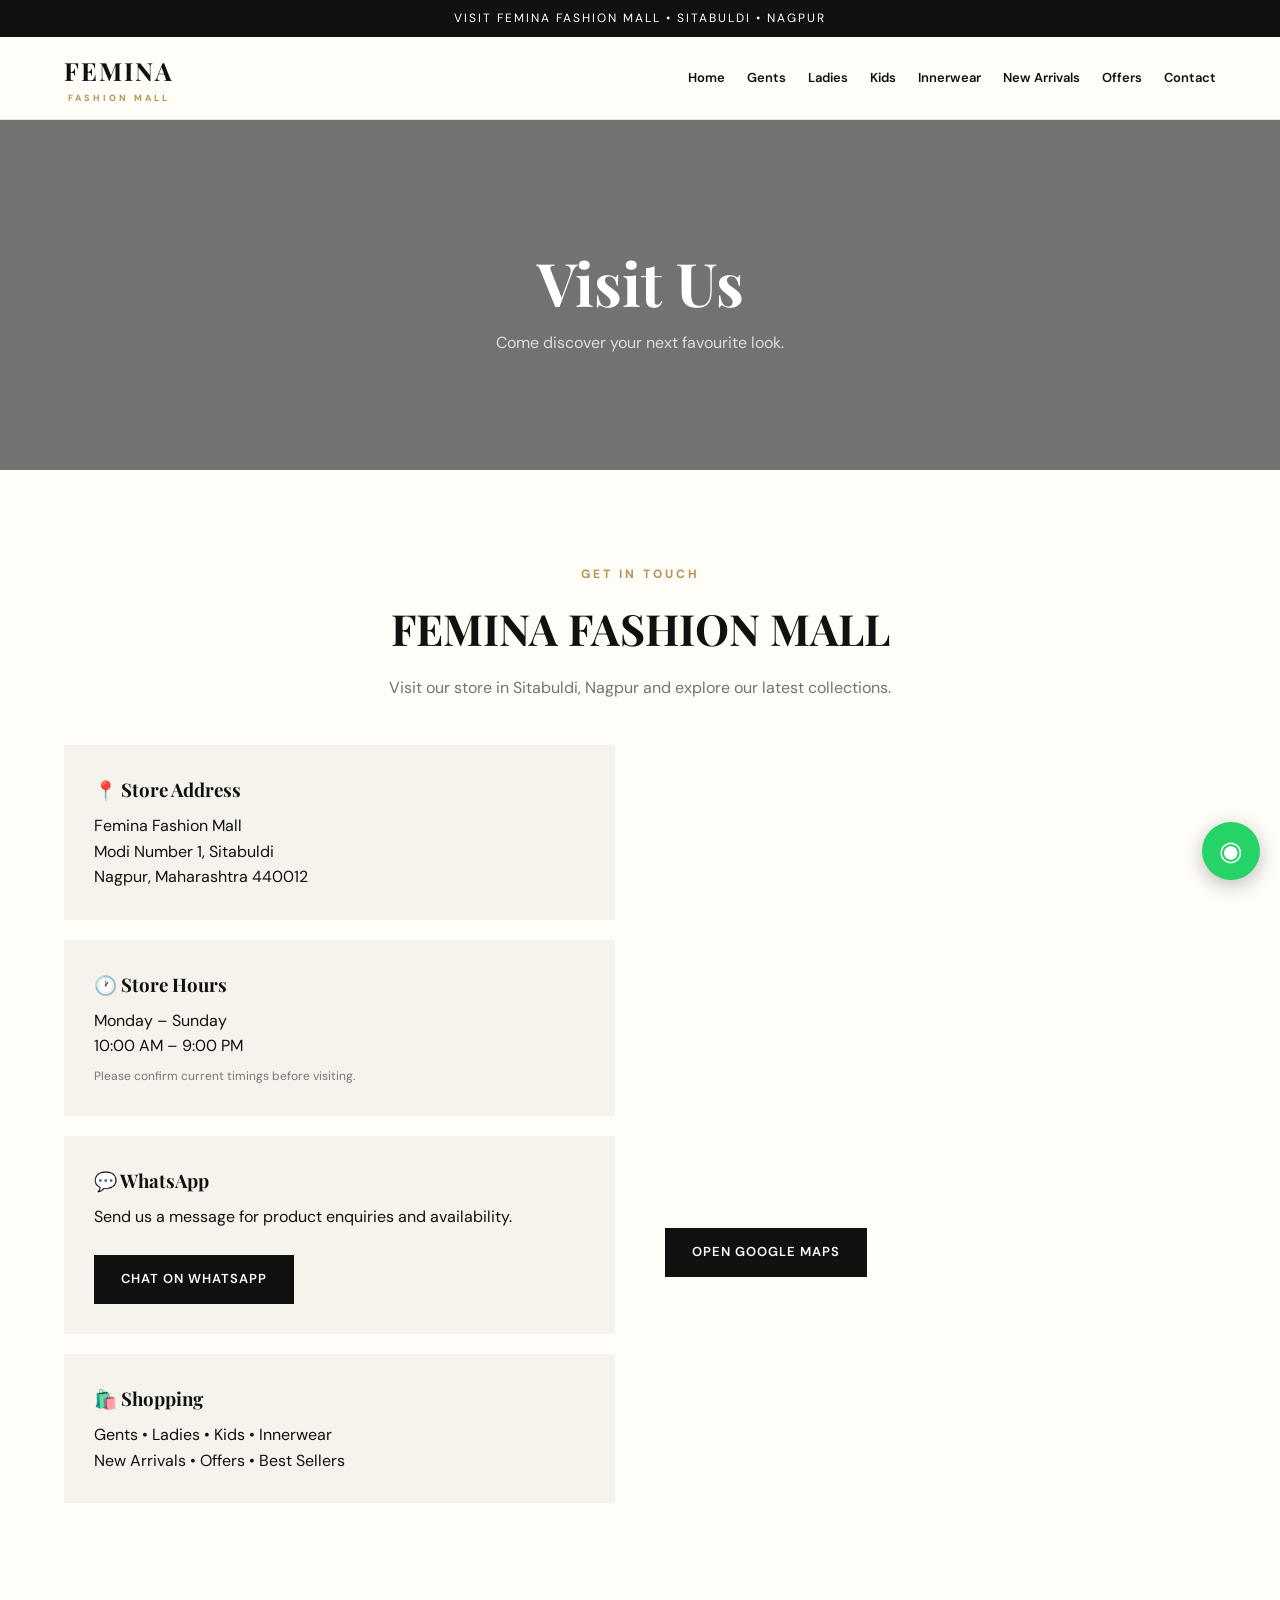
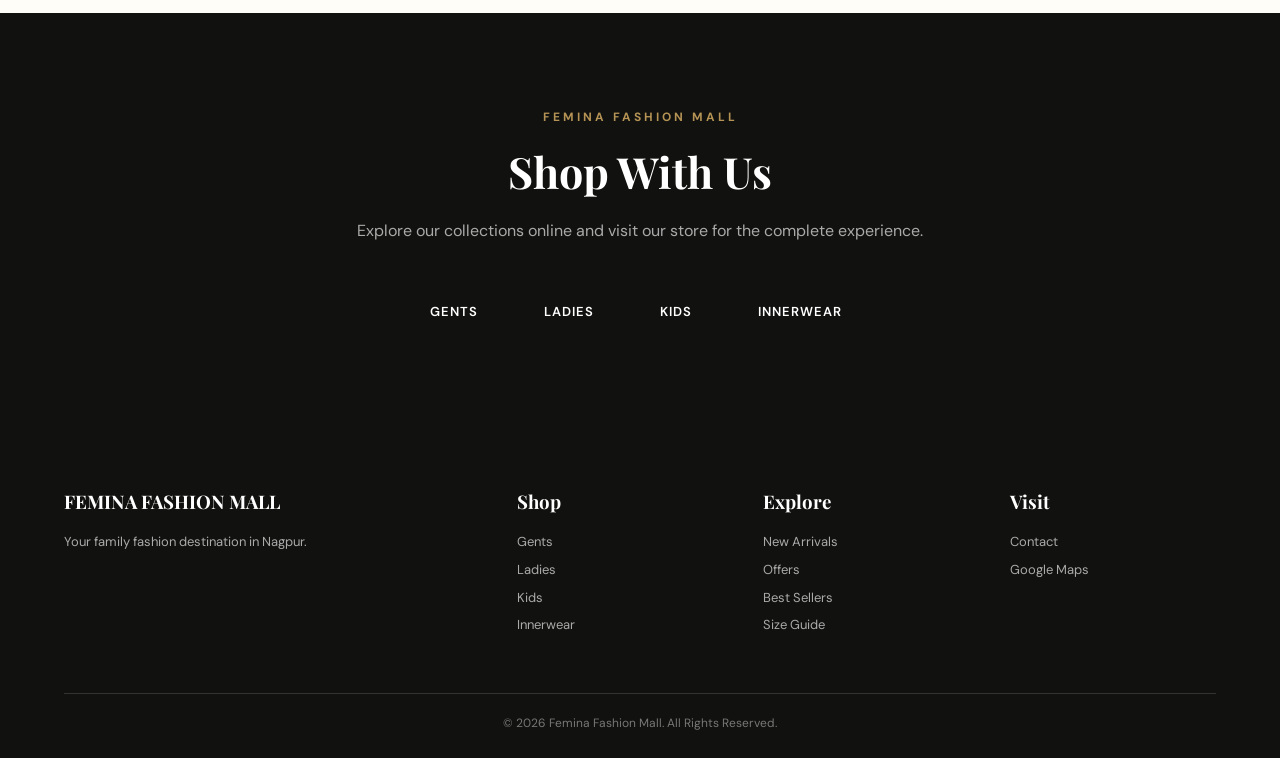
<file: contact.html>
<!DOCTYPE html>
<html lang="en">
<head>
<meta charset="UTF-8">
<meta name="viewport" content="width=device-width, initial-scale=1.0">

<title>Contact | Femina Fashion Mall</title>

<link rel="stylesheet" href="style.css">

</head>

<body>


<div class="topbar">

VISIT FEMINA FASHION MALL • SITABULDI • NAGPUR

</div>


<nav class="navbar">

<div class="container nav-inner">


<a href="index.html" class="logo">

FEMINA

<span>FASHION MALL</span>

</a>


<div class="menu-btn" onclick="toggleMenu()">☰</div>


<ul class="nav-links" id="menu">

<li><a href="index.html">Home</a></li>

<li><a href="gents.html">Gents</a></li>

<li><a href="ladies.html">Ladies</a></li>

<li><a href="kids.html">Kids</a></li>

<li><a href="innerwear.html">Innerwear</a></li>

<li><a href="new-arrivals.html">New Arrivals</a></li>

<li><a href="offers.html">Offers</a></li>

<li><a href="contact.html">Contact</a></li>

</ul>


</div>

</nav>



<section class="page-hero">

<div>

<h1>Visit Us</h1>

<p>Come discover your next favourite look.</p>

</div>

</section>



<section class="section">

<div class="container">


<div class="section-head">

<span>GET IN TOUCH</span>

<h2>FEMINA FASHION MALL</h2>

<p>
Visit our store in Sitabuldi, Nagpur and explore our latest collections.
</p>

</div>



<div class="contact-grid">


<div>


<div class="contact-box">

<h3>📍 Store Address</h3>

<p>

Femina Fashion Mall<br>

Modi Number 1, Sitabuldi<br>

Nagpur, Maharashtra 440012

</p>

</div>



<div class="contact-box">

<h3>🕐 Store Hours</h3>

<p>

Monday – Sunday<br>

10:00 AM – 9:00 PM

</p>

<p style="margin-top:8px;color:#777;font-size:12px;">

Please confirm current timings before visiting.

</p>

</div>



<div class="contact-box">

<h3>💬 WhatsApp</h3>

<p>
Send us a message for product enquiries and availability.
</p>

<br>

<a
href="https://wa.me/917709901940"
target="_blank"
class="btn">

CHAT ON WHATSAPP

</a>

</div>



<div class="contact-box">

<h3>🛍️ Shopping</h3>

<p>

Gents • Ladies • Kids • Innerwear<br>

New Arrivals • Offers • Best Sellers

</p>

</div>


</div>



<div>

<iframe

class="map"

src="https://www.google.com/maps?q=Femina%20Fashion%20Mall%2C%20Modi%20Number%201%2C%20Sitabuldi%2C%20Nagpur%2C%20Maharashtra%20440012&output=embed"

loading="lazy">

</iframe>


<br><br>


<a

href="https://maps.app.goo.gl/L796TaVA6xnKbqNc8"

target="_blank"

class="btn">

OPEN GOOGLE MAPS

</a>


</div>


</div>


</div>

</section>



<section class="section dark">


<div class="container">


<div class="section-head">

<span>FEMINA FASHION MALL</span>

<h2>Shop With Us</h2>

<p>

Explore our collections online and visit our store for the complete experience.

</p>

</div>


<div style="text-align:center">

<a href="gents.html" class="btn">GENTS</a>

<a href="ladies.html" class="btn">LADIES</a>

<a href="kids.html" class="btn">KIDS</a>

<a href="innerwear.html" class="btn">INNERWEAR</a>

</div>


</div>

</section>



<footer>


<div class="container">


<div class="footer-grid">


<div>

<h3>FEMINA FASHION MALL</h3>

<p>

Your family fashion destination in Nagpur.

</p>

</div>


<div>

<h3>Shop</h3>

<a href="gents.html">Gents</a>

<a href="ladies.html">Ladies</a>

<a href="kids.html">Kids</a>

<a href="innerwear.html">Innerwear</a>

</div>


<div>

<h3>Explore</h3>

<a href="new-arrivals.html">New Arrivals</a>

<a href="offers.html">Offers</a>

<a href="best-sellers.html">Best Sellers</a>

<a href="size-guide.html">Size Guide</a>

</div>


<div>

<h3>Visit</h3>

<a href="contact.html">Contact</a>

<a href="https://maps.app.goo.gl/L796TaVA6xnKbqNc8"
target="_blank">

Google Maps

</a>

</div>


</div>


<div class="copyright">

© 2026 Femina Fashion Mall. All Rights Reserved.

</div>


</div>


</footer>



<a

class="whatsapp"

href="https://wa.me/917709901940"

target="_blank">

◉

</a>



<script>

function toggleMenu(){

document.getElementById("menu").classList.toggle("active");

}

</script>


</body>
</html>
</file>
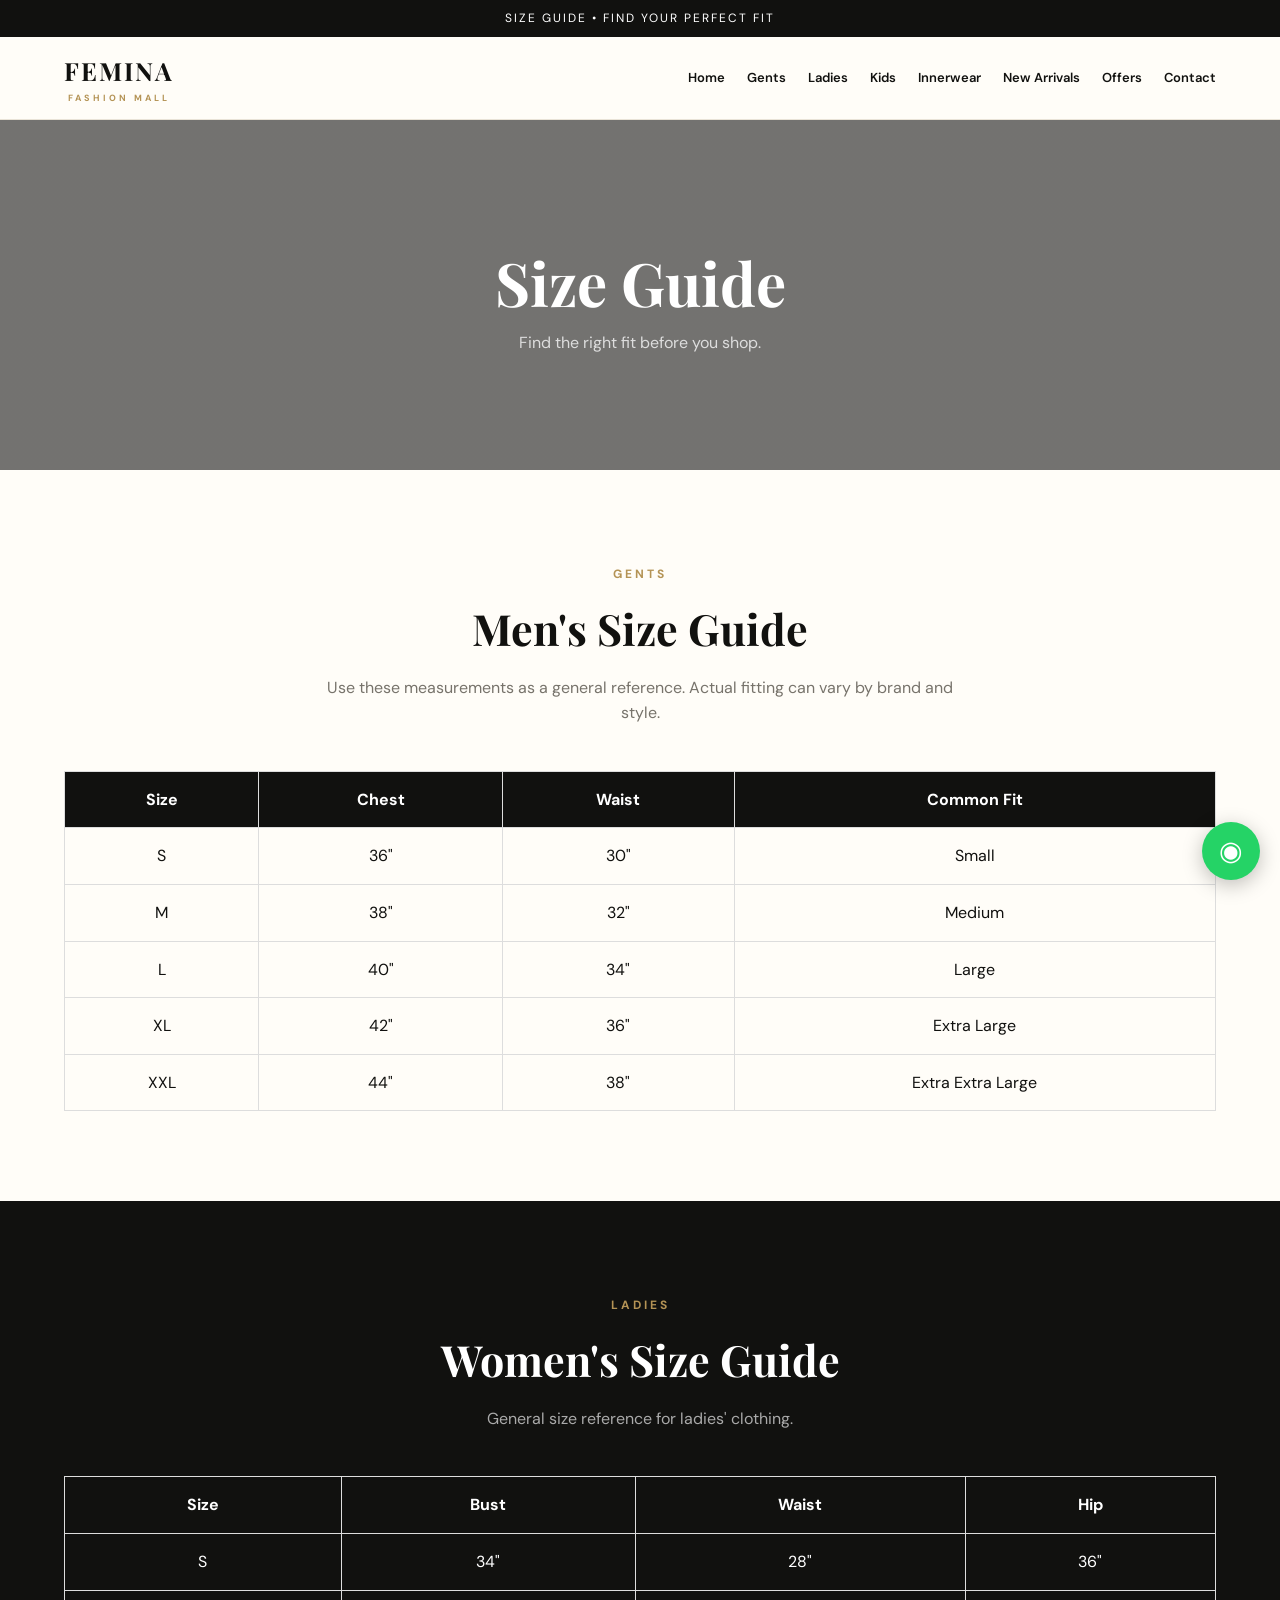
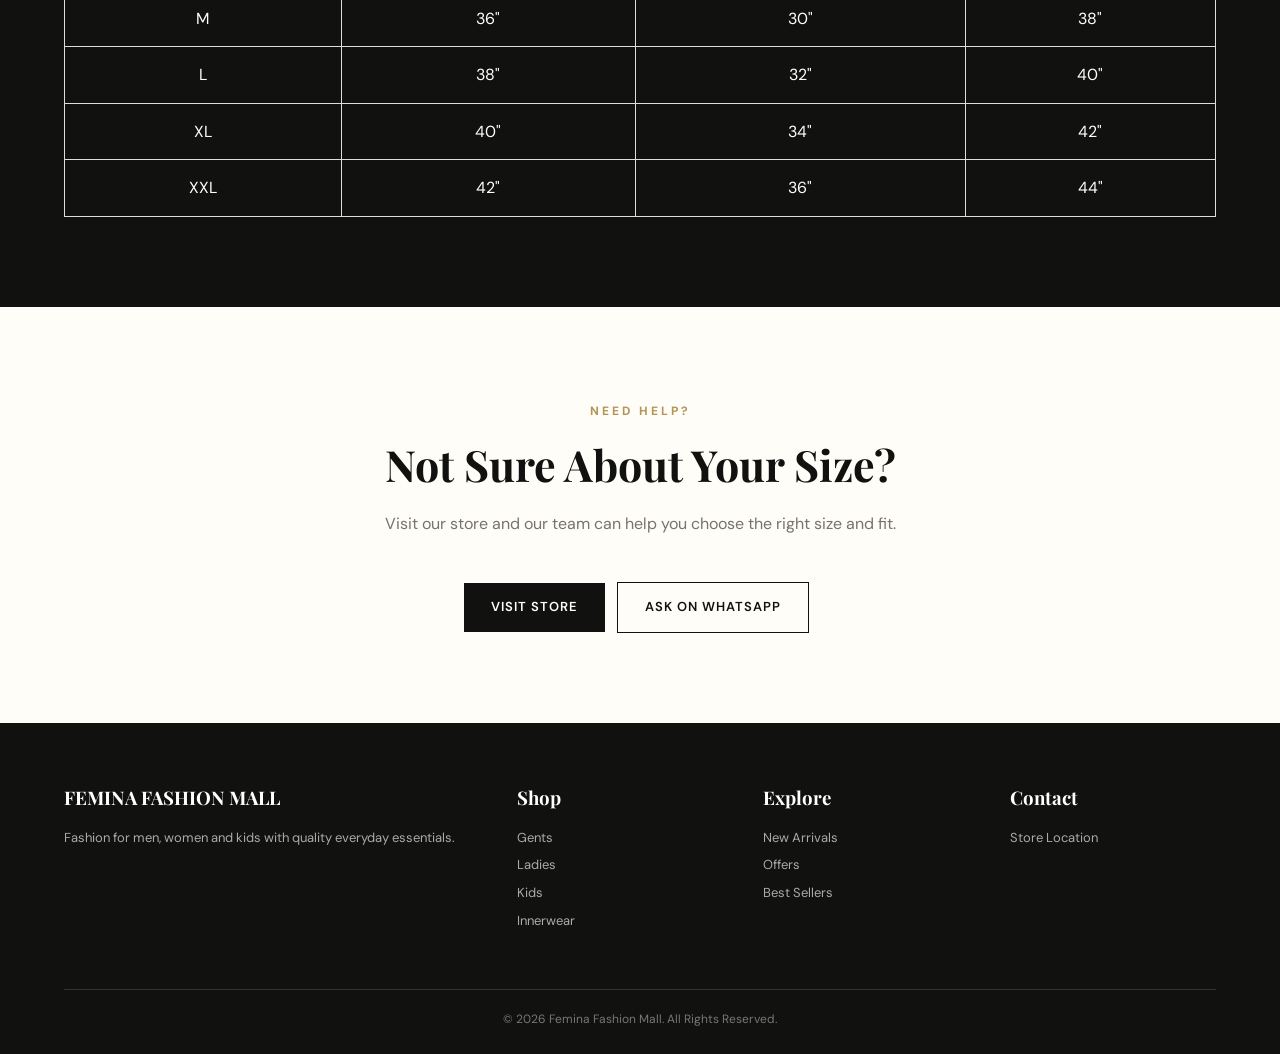
<file: sizegudie.html>
<!DOCTYPE html>
<html lang="en">
<head>
<meta charset="UTF-8">
<meta name="viewport" content="width=device-width, initial-scale=1.0">
<title>Size Guide | Femina Fashion Mall</title>
<link rel="stylesheet" href="style.css">
</head>

<body>

<div class="topbar">
SIZE GUIDE • FIND YOUR PERFECT FIT
</div>

<nav class="navbar">

<div class="container nav-inner">

<a href="index.html" class="logo">
FEMINA
<span>FASHION MALL</span>
</a>

<div class="menu-btn" onclick="toggleMenu()">☰</div>

<ul class="nav-links" id="menu">
<li><a href="index.html">Home</a></li>
<li><a href="gents.html">Gents</a></li>
<li><a href="ladies.html">Ladies</a></li>
<li><a href="kids.html">Kids</a></li>
<li><a href="innerwear.html">Innerwear</a></li>
<li><a href="new-arrivals.html">New Arrivals</a></li>
<li><a href="offers.html">Offers</a></li>
<li><a href="contact.html">Contact</a></li>
</ul>

</div>

</nav>


<section class="page-hero">

<div>

<h1>Size Guide</h1>

<p>Find the right fit before you shop.</p>

</div>

</section>


<section class="section">

<div class="container">

<div class="section-head">

<span>GENTS</span>

<h2>Men's Size Guide</h2>

<p>Use these measurements as a general reference. Actual fitting can vary by brand and style.</p>

</div>


<table class="size-table">

<tr>
<th>Size</th>
<th>Chest</th>
<th>Waist</th>
<th>Common Fit</th>
</tr>

<tr>
<td>S</td>
<td>36"</td>
<td>30"</td>
<td>Small</td>
</tr>

<tr>
<td>M</td>
<td>38"</td>
<td>32"</td>
<td>Medium</td>
</tr>

<tr>
<td>L</td>
<td>40"</td>
<td>34"</td>
<td>Large</td>
</tr>

<tr>
<td>XL</td>
<td>42"</td>
<td>36"</td>
<td>Extra Large</td>
</tr>

<tr>
<td>XXL</td>
<td>44"</td>
<td>38"</td>
<td>Extra Extra Large</td>
</tr>

</table>

</div>

</section>


<section class="section dark">

<div class="container">

<div class="section-head">

<span>LADIES</span>

<h2>Women's Size Guide</h2>

<p>General size reference for ladies' clothing.</p>

</div>


<table class="size-table">

<tr>
<th>Size</th>
<th>Bust</th>
<th>Waist</th>
<th>Hip</th>
</tr>

<tr>
<td>S</td>
<td>34"</td>
<td>28"</td>
<td>36"</td>
</tr>

<tr>
<td>M</td>
<td>36"</td>
<td>30"</td>
<td>38"</td>
</tr>

<tr>
<td>L</td>
<td>38"</td>
<td>32"</td>
<td>40"</td>
</tr>

<tr>
<td>XL</td>
<td>40"</td>
<td>34"</td>
<td>42"</td>
</tr>

<tr>
<td>XXL</td>
<td>42"</td>
<td>36"</td>
<td>44"</td>
</tr>

</table>

</div>

</section>


<section class="section">

<div class="container">

<div class="section-head">

<span>NEED HELP?</span>

<h2>Not Sure About Your Size?</h2>

<p>
Visit our store and our team can help you choose the right size and fit.
</p>

</div>

<div style="text-align:center">

<a href="contact.html" class="btn">
VISIT STORE
</a>

<a href="https://wa.me/917709901940" class="btn btn-outline">
ASK ON WHATSAPP
</a>

</div>

</div>

</section>


<footer>

<div class="container">

<div class="footer-grid">

<div>
<h3>FEMINA FASHION MALL</h3>

<p>
Fashion for men, women and kids with quality everyday essentials.
</p>

</div>

<div>

<h3>Shop</h3>

<a href="gents.html">Gents</a>
<a href="ladies.html">Ladies</a>
<a href="kids.html">Kids</a>
<a href="innerwear.html">Innerwear</a>

</div>

<div>

<h3>Explore</h3>

<a href="new-arrivals.html">New Arrivals</a>
<a href="offers.html">Offers</a>
<a href="best-sellers.html">Best Sellers</a>

</div>

<div>

<h3>Contact</h3>

<a href="contact.html">Store Location</a>

</div>

</div>


<div class="copyright">

© 2026 Femina Fashion Mall. All Rights Reserved.

</div>

</div>

</footer>


<a class="whatsapp"
href="https://wa.me/917709901940"
target="_blank">◉</a>


<script>

function toggleMenu(){

document.getElementById("menu").classList.toggle("active");

}

</script>

</body>
</html>
</file>
<file: style.css>
@import url('https://fonts.googleapis.com/css2?family=DM+Sans:wght@400;500;600;700&family=Playfair+Display:wght@500;600;700&display=swap');

:root{
  --black:#11110f;
  --dark:#1c1b18;
  --cream:#f6f3ed;
  --white:#fffdf8;
  --gold:#b49355;
  --light:#e9e3d7;
  --gray:#77736b;
}

*{
  margin:0;
  padding:0;
  box-sizing:border-box;
}

html{
  scroll-behavior:smooth;
}

body{
  font-family:'DM Sans',sans-serif;
  background:var(--white);
  color:var(--black);
  line-height:1.6;
}

a{
  text-decoration:none;
  color:inherit;
}

img{
  width:100%;
  display:block;
}

.container{
  width:90%;
  max-width:1250px;
  margin:auto;
}

/* TOP BAR */

.topbar{
  background:var(--black);
  color:white;
  text-align:center;
  padding:9px;
  font-size:12px;
  letter-spacing:2px;
}

/* NAVBAR */

.navbar{
  position:sticky;
  top:0;
  z-index:1000;
  background:rgba(255,253,248,.96);
  backdrop-filter:blur(12px);
  border-bottom:1px solid var(--light);
}

.nav-inner{
  min-height:82px;
  display:flex;
  align-items:center;
  justify-content:space-between;
  gap:25px;
}

.logo{
  font-family:'Playfair Display',serif;
  font-size:25px;
  letter-spacing:2px;
  font-weight:700;
}

.logo span{
  display:block;
  font-family:'DM Sans',sans-serif;
  font-size:9px;
  letter-spacing:3px;
  color:var(--gold);
  text-align:center;
}

.nav-links{
  display:flex;
  align-items:center;
  gap:22px;
  list-style:none;
  font-size:13px;
  font-weight:600;
}

.nav-links a{
  transition:.3s;
}

.nav-links a:hover{
  color:var(--gold);
}

.menu-btn{
  display:none;
  font-size:28px;
  cursor:pointer;
}

/* HERO */

.hero{
  min-height:650px;
  display:grid;
  grid-template-columns:1fr 1fr;
  background:var(--cream);
}

.hero-text{
  display:flex;
  justify-content:center;
  flex-direction:column;
  padding:70px;
}

.hero-small{
  color:var(--gold);
  letter-spacing:4px;
  font-size:12px;
  font-weight:700;
  margin-bottom:20px;
}

.hero h1{
  font-family:'Playfair Display',serif;
  font-size:65px;
  line-height:1.05;
  margin-bottom:25px;
}

.hero p{
  max-width:520px;
  color:var(--gray);
  font-size:16px;
  margin-bottom:30px;
}

.hero-image{
  min-height:650px;
  overflow:hidden;
}

.hero-image img{
  height:100%;
  object-fit:cover;
}

/* BUTTONS */

.btn{
  display:inline-block;
  padding:14px 27px;
  background:var(--black);
  color:white;
  font-size:13px;
  font-weight:600;
  letter-spacing:1px;
  transition:.3s;
  margin-right:8px;
}

.btn:hover{
  background:var(--gold);
}

.btn-outline{
  background:transparent;
  color:var(--black);
  border:1px solid var(--black);
}

.btn-outline:hover{
  color:white;
}

/* SECTION */

.section{
  padding:90px 0;
}

.section-head{
  text-align:center;
  margin-bottom:45px;
}

.section-head span{
  color:var(--gold);
  font-size:12px;
  font-weight:700;
  letter-spacing:3px;
}

.section-head h2{
  font-family:'Playfair Display',serif;
  font-size:43px;
  margin-top:8px;
}

.section-head p{
  max-width:650px;
  margin:12px auto;
  color:var(--gray);
}

/* CATEGORY */

.category-grid{
  display:grid;
  grid-template-columns:repeat(4,1fr);
  gap:18px;
}

.category-card{
  position:relative;
  height:390px;
  overflow:hidden;
  background:#ddd;
}

.category-card img{
  height:100%;
  object-fit:cover;
  transition:.6s;
}

.category-card:hover img{
  transform:scale(1.06);
}

.category-info{
  position:absolute;
  left:0;
  right:0;
  bottom:0;
  padding:35px 25px 25px;
  color:white;
  background:linear-gradient(transparent,rgba(0,0,0,.8));
}

.category-info h3{
  font-family:'Playfair Display',serif;
  font-size:27px;
}

.category-info a{
  font-size:12px;
  letter-spacing:1px;
}

/* PRODUCTS */

.product-grid{
  display:grid;
  grid-template-columns:repeat(4,1fr);
  gap:25px;
}

.product{
  background:white;
  border:1px solid var(--light);
}

.product-img{
  height:350px;
  overflow:hidden;
  position:relative;
  background:#eee;
}

.product-img img{
  height:100%;
  object-fit:cover;
  transition:.5s;
}

.product:hover .product-img img{
  transform:scale(1.05);
}

.badge{
  position:absolute;
  top:12px;
  left:12px;
  background:var(--black);
  color:white;
  padding:6px 10px;
  font-size:10px;
  letter-spacing:1px;
}

.product-info{
  padding:18px;
}

.product-info h3{
  font-family:'Playfair Display',serif;
  font-size:20px;
}

.product-info p{
  color:var(--gray);
  font-size:13px;
  margin:5px 0 10px;
}

.price{
  font-weight:700;
  margin-bottom:12px;
}

/* DARK SECTION */

.dark{
  background:var(--black);
  color:white;
}

.dark .section-head p{
  color:#aaa;
}

/* FEATURES */

.features{
  display:grid;
  grid-template-columns:repeat(4,1fr);
  gap:25px;
}

.feature{
  padding:30px;
  border:1px solid #ddd;
  text-align:center;
}

.feature-icon{
  font-size:30px;
  margin-bottom:15px;
}

.feature h3{
  font-family:'Playfair Display',serif;
  margin-bottom:8px;
}

.feature p{
  color:var(--gray);
  font-size:13px;
}

/* PAGE HERO */

.page-hero{
  min-height:350px;
  background:
  linear-gradient(rgba(0,0,0,.55),rgba(0,0,0,.55)),
  url('https://images.unsplash.com/photo-1441986300917-64674bd600d8?auto=format&fit=crop&w=1800&q=85');
  background-size:cover;
  background-position:center;
  display:flex;
  align-items:center;
  justify-content:center;
  text-align:center;
  color:white;
}

.page-hero h1{
  font-family:'Playfair Display',serif;
  font-size:60px;
}

.page-hero p{
  color:#ddd;
}

/* SIZE GUIDE */

.size-table{
  width:100%;
  border-collapse:collapse;
  margin-top:30px;
}

.size-table th,
.size-table td{
  border:1px solid #ddd;
  padding:15px;
  text-align:center;
}

.size-table th{
  background:var(--black);
  color:white;
}

/* ABOUT */

.about{
  display:grid;
  grid-template-columns:1fr 1fr;
  gap:60px;
  align-items:center;
}

.about img{
  height:550px;
  object-fit:cover;
}

.about h2{
  font-family:'Playfair Display',serif;
  font-size:45px;
  margin-bottom:20px;
}

.about p{
  color:var(--gray);
  margin-bottom:18px;
}

/* REVIEWS */

.review-grid{
  display:grid;
  grid-template-columns:repeat(3,1fr);
  gap:25px;
}

.review{
  background:white;
  padding:30px;
  border:1px solid var(--light);
}

.stars{
  color:var(--gold);
  letter-spacing:3px;
  margin-bottom:15px;
}

.review p{
  color:var(--gray);
  font-size:14px;
  margin-bottom:15px;
}

/* CONTACT */

.contact-grid{
  display:grid;
  grid-template-columns:1fr 1fr;
  gap:50px;
}

.contact-box{
  padding:30px;
  background:var(--cream);
  margin-bottom:20px;
}

.contact-box h3{
  font-family:'Playfair Display',serif;
  margin-bottom:8px;
}

.map{
  width:100%;
  min-height:450px;
  border:0;
}

/* FAQ */

.faq{
  max-width:850px;
  margin:auto;
}

.faq details{
  border-bottom:1px solid #ddd;
  padding:20px 0;
}

.faq summary{
  cursor:pointer;
  font-weight:600;
}

/* FOOTER */

footer{
  background:var(--black);
  color:white;
  padding:60px 0 25px;
}

.footer-grid{
  display:grid;
  grid-template-columns:2fr 1fr 1fr 1fr;
  gap:40px;
  margin-bottom:50px;
}

footer h3{
  font-family:'Playfair Display',serif;
  margin-bottom:15px;
}

footer p,
footer a{
  color:#aaa;
  font-size:13px;
}

footer a{
  display:block;
  margin:7px 0;
}

footer a:hover{
  color:white;
}

.copyright{
  text-align:center;
  border-top:1px solid #333;
  padding-top:20px;
  color:#777;
  font-size:12px;
}

/* WHATSAPP */

.whatsapp{
  position:fixed;
  right:20px;
  bottom:20px;
  z-index:999;
  background:#25D366;
  color:white;
  width:58px;
  height:58px;
  border-radius:50%;
  display:flex;
  align-items:center;
  justify-content:center;
  font-size:27px;
  box-shadow:0 5px 20px rgba(0,0,0,.25);
}

/* MOBILE */

@media(max-width:900px){

  .nav-links{
    display:none;
    position:absolute;
    top:82px;
    left:0;
    right:0;
    background:white;
    flex-direction:column;
    padding:25px;
    border-bottom:1px solid #ddd;
  }

  .nav-links.active{
    display:flex;
  }

  .menu-btn{
    display:block;
  }

  .hero{
    grid-template-columns:1fr;
  }

  .hero-text{
    padding:60px 25px;
  }

  .hero h1{
    font-size:48px;
  }

  .hero-image{
    min-height:450px;
  }

  .category-grid,
  .product-grid{
    grid-template-columns:repeat(2,1fr);
  }

  .features{
    grid-template-columns:repeat(2,1fr);
  }

  .about,
  .contact-grid{
    grid-template-columns:1fr;
  }

  .review-grid{
    grid-template-columns:1fr;
  }

  .footer-grid{
    grid-template-columns:1fr 1fr;
  }

  .page-hero h1{
    font-size:45px;
  }
}

@media(max-width:550px){

  .category-grid,
  .product-grid,
  .features,
  .footer-grid{
    grid-template-columns:1fr;
  }

  .section{
    padding:60px 0;
  }

  .section-head h2{
    font-size:35px;
  }

  .product-img{
    height:330px;
  }

  .hero h1{
    font-size:42px;
  }
}
</file>
